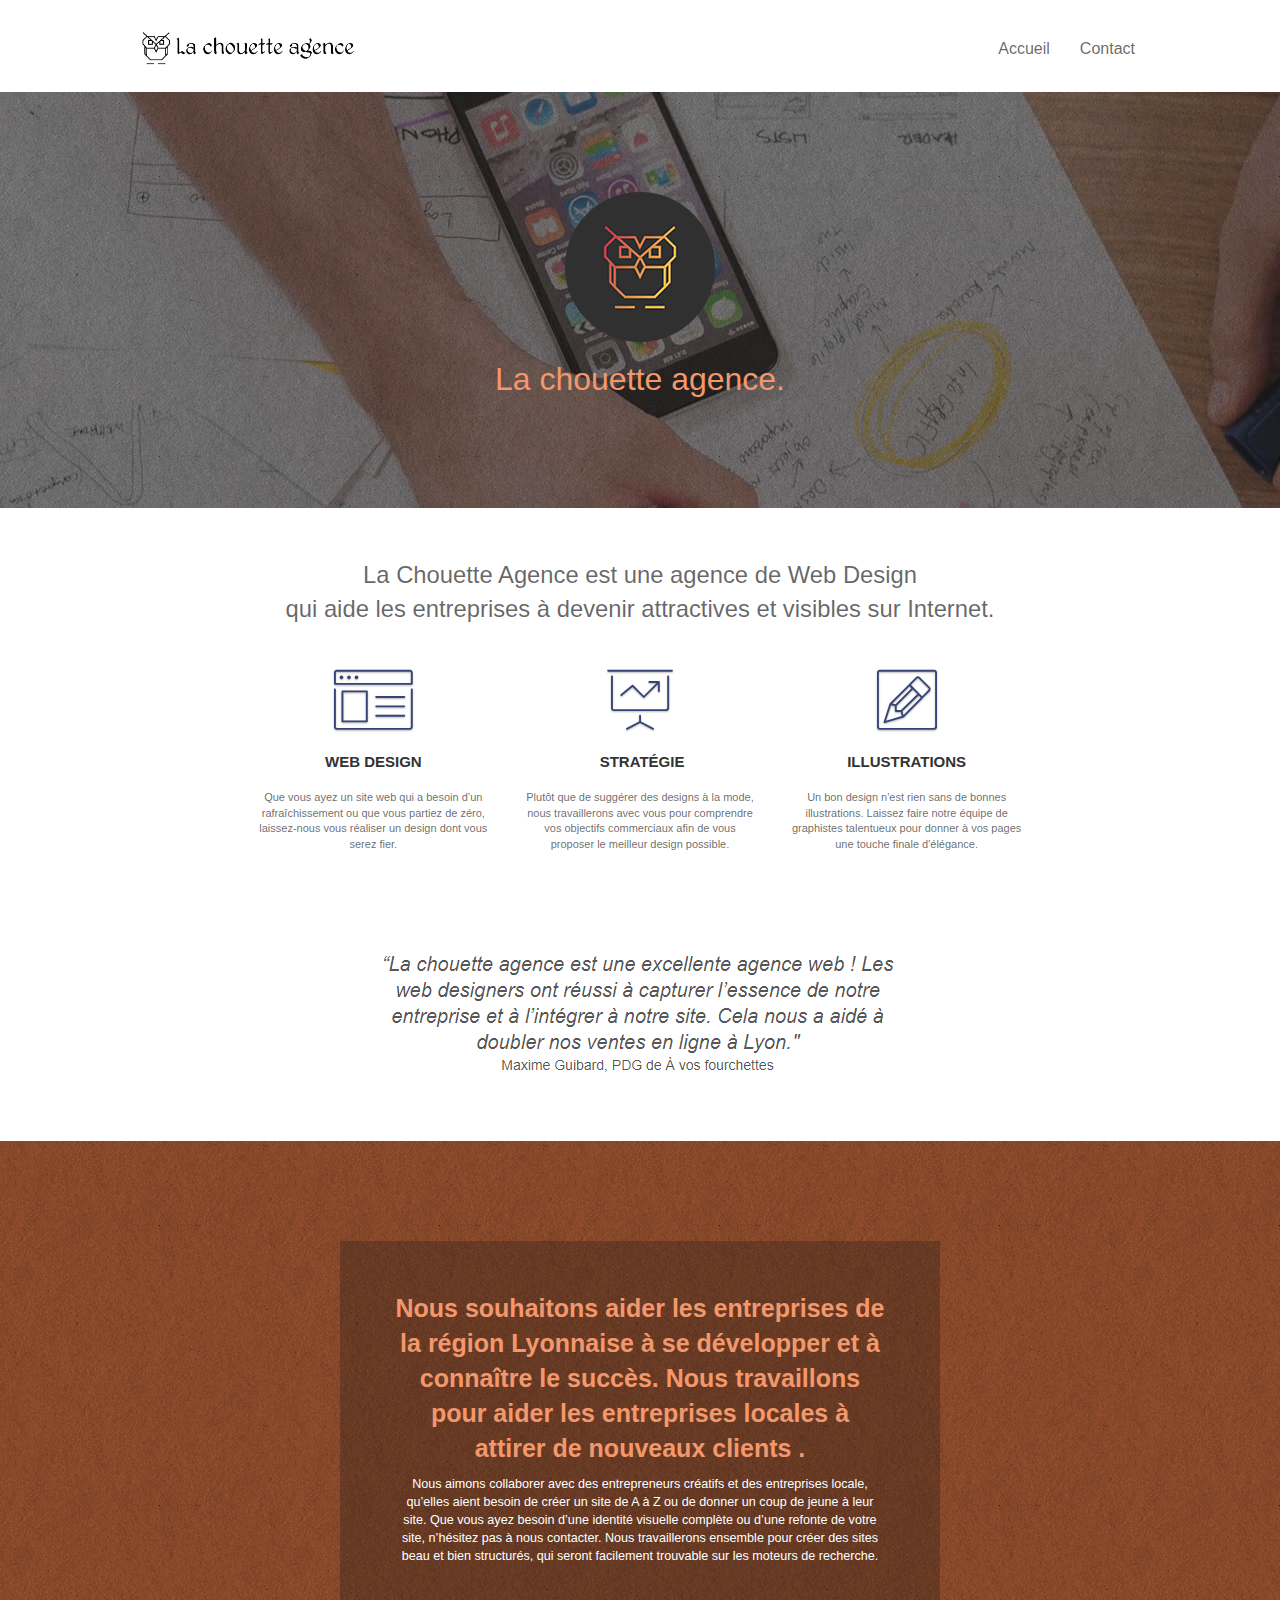
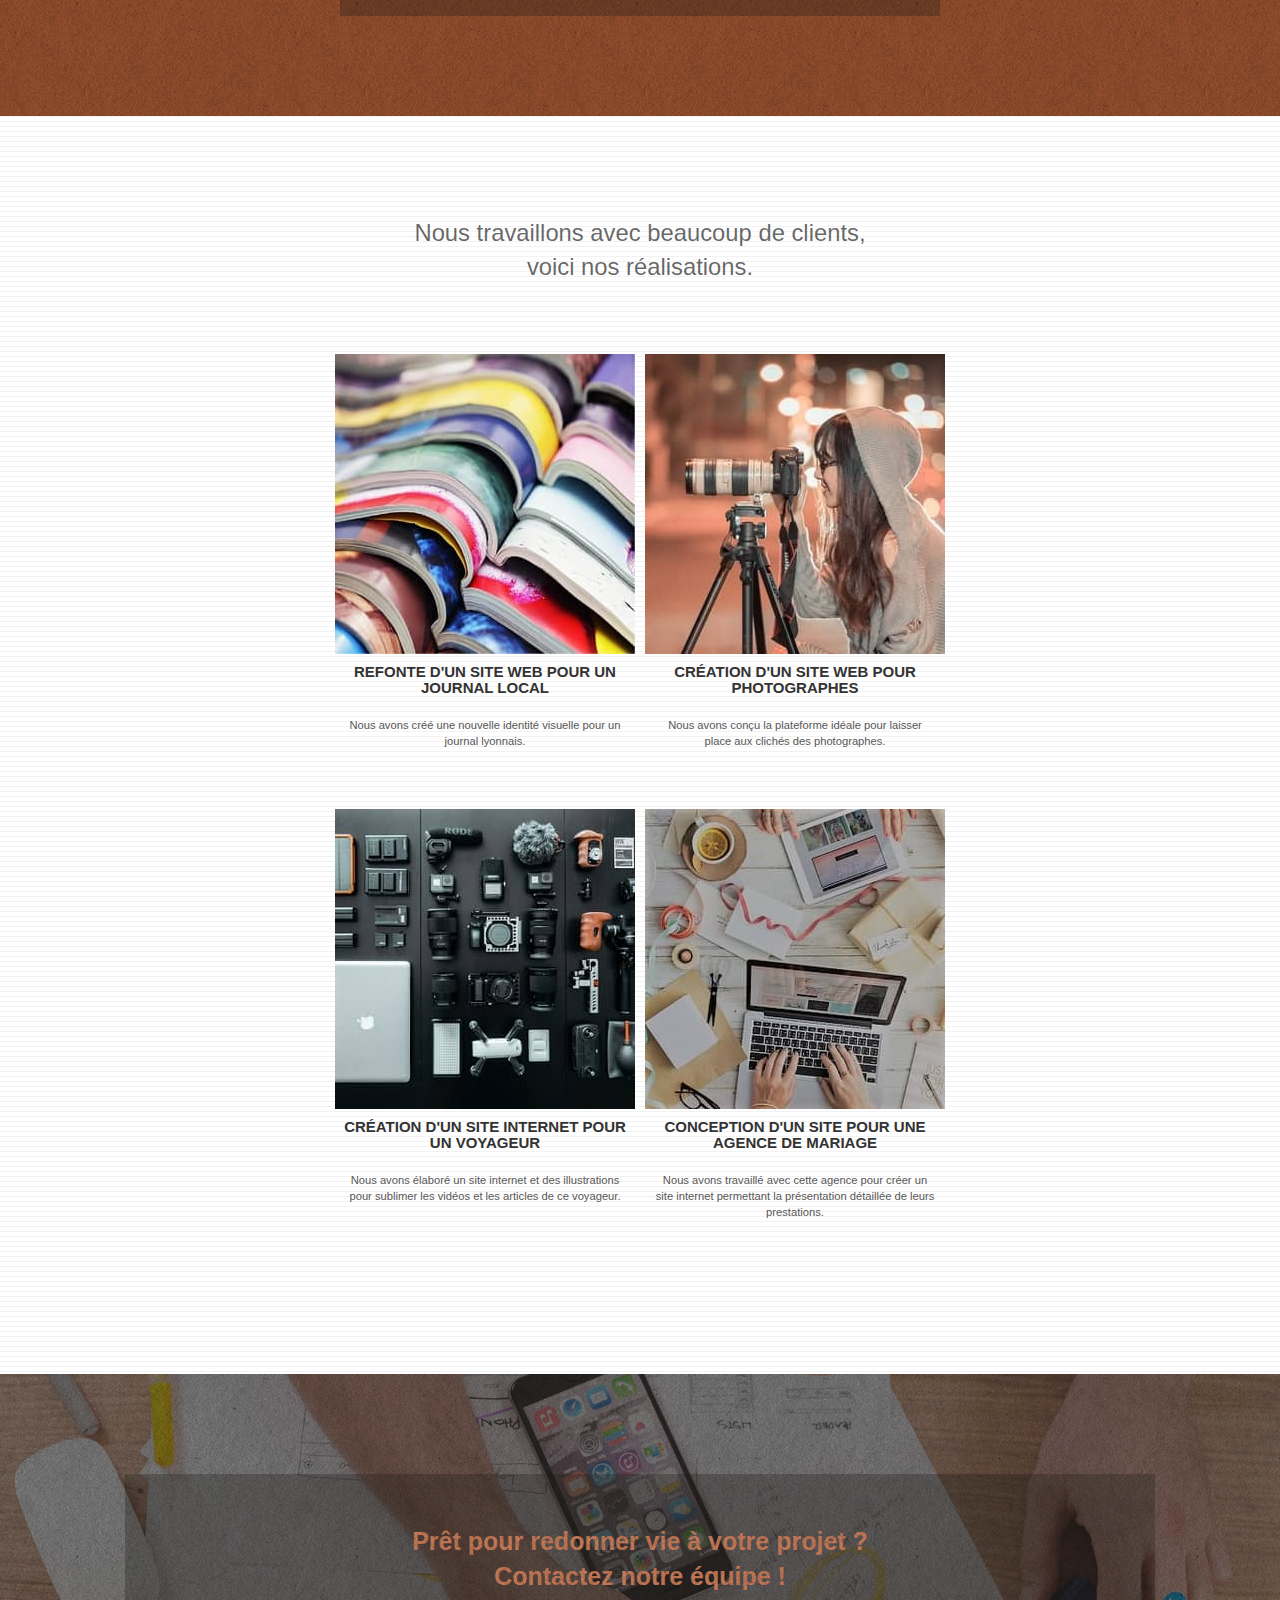
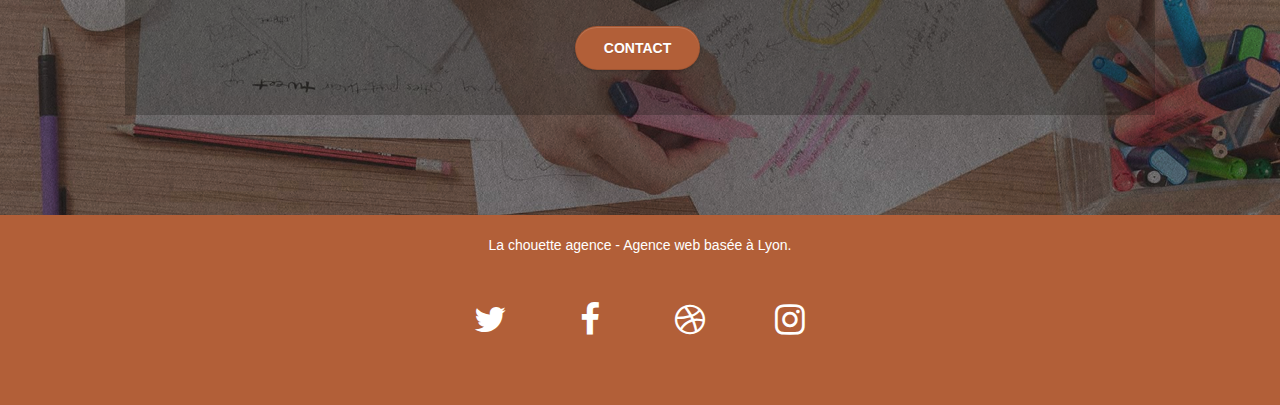
<file: index.html>
<!doctype html>
<html lang="fr">

<head>
	<meta charset="utf-8">
	<meta name="keywords"
		content="seo, google, site web, site internet, agence design paris, agence design, agence design,agence design,agence design,agence design,agence design,agence design,agence design,agence design">
	<meta name="description"
		content="La Chouette agence est une agence de Web design qui aide les entreprises à devenir attractives et visibles sur Internet.">
	<meta name="viewport" content="width=device-width, initial-scale=1.0, viewport-fit=cover">
	<link rel="shortcut icon" type="image/png" href="favicon.jpg">

	<link rel="stylesheet" type="text/css" href="./css/bootstrap.css">
	<link rel="stylesheet" type="text/css" href="style.css">
	<link rel="stylesheet" type="text/css" href="./css/font-awesome.css">
	<link rel="stylesheet" type="text/css" href="./css/et-line.css">


	<script src="./js/jquery-2.1.0.min.js"></script>
	<script src="./js/bootstrap.min.js"></script>
	<script src="./js/blocs.min.js"></script>
	<script src="./js/jquery.touchSwipe.min.js" defer></script>
	<script src="./js/gmaps.min.js"></script>

	<title>Agence Web Design Lyon</title>


	<!-- Analytics -->

	<!-- Analytics END -->


</head>

<body>
	<!-- bloc-0 -->
	<div class="bloc bgc-white l-bloc " id="bloc-0">
		<div class="container bloc-sm">
			<nav class="navbar row">
				<div class="navbar-header">
					<a class="navbar-brand" href="index.html"><img src="img/chouette-agence-web-lyon.png"
							alt="paris web design logo agence web meilleure agence" height="40" /></a>
					<button type="button" class="navbar-toggle collapsed" data-toggle="collapse"
						data-target="#bs-example-navbar-collapse-1" aria-expanded="false">
						<span class="sr-only">Toggle navigation</span>
						<span class="icon-bar"></span>
						<span class="icon-bar"></span>
						<span class="icon-bar"></span>
					</button>
				</div>
				<div class="collapse navbar-collapse" id="bs-example-navbar-collapse-1" aria-expanded="true">
					<ul class="site-navigation nav navbar-nav">
						<li><a href="index.html">Accueil</a></li>
						<li><a href="contactez-nous.html">Contact</a></li>
					</ul>
				</div>
			</nav>
		</div>
	</div>
	<!-- bloc-0 END -->

	<!-- bloc-1-presentation -->
	<section id="top-section">
		<div class="bloc bgc-dark-slate-blue bg-banniere d-bloc bg-t-edge bloc-bg-texture texture-paper b-parallax"
			id="bloc-1-hero">
			<div class="container bloc-lg">
				<div class="row tight-width-whitespace">
					<div class="col-sm-12">
						<img src="img/agence-web-design-lyon.png" class="center-block image-resize-mode" width="150" height="150"
							alt="logo de La chouette agence">
						<h1>La chouette agence.</h1>

					</div>
				</div>
			</div>
		</div>
		<!-- bloc-1-presentation END -->

		<!-- bloc-2-services -->
		<div class="bloc bgc-white l-bloc" id="bloc-2-services">
			<div class="container bloc-md">
				<div class="row">
					<div class="text1">
						<p> La Chouette Agence est une agence de Web Design <br>qui aide les entreprises à devenir attractives et visibles sur Internet.</p>
					</div>
				</div>
				<div class="row voffset-lg med-width-whitespace">
					<div class="col-sm-4">
						<div class="text-center">
							<span class="et-icon-browser sm-shadow icon-dark-slate-blue icons icon-lg"></span>
						</div>
						<h2 class="mg-md text-center">
							Web design
						</h2>
						<p class="text-center">
							Que vous ayez un site web qui a besoin d&rsquo;un rafraîchissement ou que vous partiez de
							zéro, laissez-nous vous réaliser un design dont vous serez fier.
						</p>
					</div>
					<div class="col-sm-4">
						<div class="text-center">
							<span class="et-icon-presentation sm-shadow icon-dark-slate-blue icons icon-lg"></span>
						</div>
						<h2 class="mg-md text-center">
							&nbsp;Stratégie
						</h2>
						<p class="text-center">
							Plutôt que de suggérer des designs à la mode, nous travaillerons avec vous pour comprendre
							vos objectifs commerciaux afin de vous proposer le meilleur design possible.<br>
						</p>
					</div>
					<div class="col-sm-4">
						<div class="text-center">
							<span class="et-icon-edit sm-shadow icon-dark-slate-blue icons icon-lg"></span>
						</div>
						<h2 class="mg-md text-center">
							Illustrations
						</h2>
						<p class="text-center">
							Un bon design n'est rien sans de bonnes illustrations. Laissez faire notre équipe de
							graphistes talentueux pour donner à vos pages une touche finale d'élégance.
						</p>
					</div>
				</div>
				<div class="row voffset-lg voffset">
					<div class="col-xs-12 col-md-8 col-md-offset-2 text-center">
						<img alt="agence-web-internet-lyon" src="img/excellente-agence-web-lyon.png" />

					</div>
				</div>
			</div>
		</div>
		<!-- bloc-2-services END -->
	</section>
	<section id="bottom-section">
		<!-- bloc-3-what-i-do -->
		<div class="bloc tc-white bgc-atomic-tangerine bg-presentation d-bloc bloc-bg-texture texture-paper b-parallax"
			id="bloc-3-what-i-do">
			<div class="container bloc-lg">
				<div class="row tight-width-whitespace black-background">
					<div class="col-sm-12">
						<p class="premier">
							Nous souhaitons aider les entreprises de la région Lyonnaise à se développer et à connaître
							le succès. Nous travaillons pour aider les entreprises locales à attirer de nouveaux clients
							.<br>
						</p>
						<p class="text-center white">
							Nous aimons collaborer avec des entrepreneurs créatifs et des entreprises locale, qu’elles
							aient besoin de créer un site de A à Z ou de donner un coup de jeune à leur site. Que vous
							ayez besoin d’une identité visuelle complète ou d’une refonte de votre site, n’hésitez pas à
							nous contacter. Nous travaillerons ensemble pour créer des sites beau et bien structurés,
							qui seront facilement trouvable sur les moteurs de recherche.
						</p>
					</div>
				</div>
			</div>
		</div>
		<!-- bloc-3-what-i-do END -->

		<!-- bloc-4-portfolio -->
		<div class="bloc bgc-white bg-lines-h2-bg bg-repeat l-bloc" id="bloc-4-portfolio">
			<div class="container bloc-lg">
				<div class="row">
					<div class="text1">
						<p>Nous travaillons avec beaucoup de clients,<br> voici nos réalisations.</p>
					</div>
				</div>
				<div class="row portfolio-row">
					<div class="col-sm-6">
						<a href="#" data-lightbox="img/refonte-site-web-journal-lyon.jpg" data-gallery-id="gallery-1"
							data-caption="Refonte d'un site web pour un journal local" data-frame="snapshot-lb"><img
								src="img/refonte-site-web-journal-lyon.jpg"
								alt="plusieurs magasines ouverts représente la nouvelle identité visuelle pour un journal à Lyon"
								class="img-responsive portfolio-thumb" /></a>
						<h3 class="mg-md text-center">
							Refonte d'un site web pour un journal local
						</h3>
						<p class="text-center deuxieme">
							Nous avons créé une nouvelle identité visuelle pour un journal lyonnais.
						</p>
					</div>
					<div class="col-sm-6">
						<a href="#" data-lightbox="img/création-site-web-photographe.jpg" data-gallery-id="gallery-1"
							data-caption="Création d'un site web pour photographes" data-frame="snapshot-lb"><img
								src="img/création-site-web-photographe.jpg" class="img-responsive portfolio-thumb"
								alt="jeune fille regarde dans le viseur de son apprareil photo pour la refonte d'un site web" /></a>
						<h3 class="mg-md text-center">
							Création d'un site web pour photographes
						</h3>
						<p class="text-center deuxieme">
							Nous avons conçu la plateforme idéale pour laisser place aux clichés des photographes.
						</p>
					</div>
				</div>
				<div class="row portfolio-row">
					<div class="col-sm-6">
						<a href="#" data-lightbox="img/création-site-internet-voyageur.jpg" data-gallery-id="gallery-1"
							data-caption="Création d'un site internet pour un voyageur" data-frame="snapshot-lb"><img
								src="img/création-site-internet-voyageur.jpg" class="img-responsive portfolio-thumb"
								alt="divers accessoires de photographie professionnelle pour l'illustration d'un blog de voyageur" /></a>
						<h3 class="mg-md text-center">
							Création d'un site internet pour un voyageur
						</h3>
						<p class="text-center deuxieme">
							Nous avons élaboré un site internet et des illustrations pour sublimer les vidéos et les
							articles de ce voyageur.
						</p>
					</div>
					<div class="col-sm-6">
						<a href="#" data-lightbox="img/conception-site-web-mariage.jpg" data-gallery-id="gallery-1"
							data-caption="Conception d'un site pour une agence de mariage" data-frame="snapshot-lb"><img
								src="img/conception-site-web-mariage.jpg" class="img-responsive portfolio-thumb"
								alt="bureau avec divers écrans et papeterie festive pour la création d'un site web de mariage" /></a>
						<h3 class="mg-md text-center">
							Conception d'un site pour une agence de mariage
						</h3>
						<p class="text-center deuxieme">
							Nous avons travaillé avec cette agence pour créer un site internet permettant la
							présentation détaillée de leurs prestations.
						</p>
					</div>
				</div>
			</div>
		</div>
		<!-- bloc-4-portfolio END -->

		<!-- bloc-5-cta -->
		<div class="bloc bgc-dark-slate-blue bg-banniere d-bloc bloc-bg-texture texture-paper" id="bloc-5-cta">
			<div class="container bloc-lg">
				<div class="row black-background">
					<p class="premier">Prêt pour redonner vie à votre projet ?<br>Contactez notre équipe !</p>
					<div class="col-sm-12 text-center">
						<a href="contactez-nous.html" class="btn btn-clean btn-rd btn-lg cta-hero">Contact</a>
					</div>
				</div>
			</div>
		</div>
		<!-- bloc-5-cta END -->
	</section>

	<!-- Footer - bloc-8 -->
	<footer class="bloc bgc-atomic-tangerine" id="bloc-8">
		<div class="container bloc-sm">
			<div class="row">
				<div class="col-sm-12">
					<p class="text-center white2">
						La chouette agence - Agence web basée à Lyon.<br>
					</p>
					<div class="row row-no-gutters social">
						<div class="col-sm-3">
							<div class="text-center">
								<a href="https://twitter.com/?lang=fr" title="Twitter"
									class="fa fa-twitter icon-md"></a>
							</div>
						</div>
						<div class="col-sm-3">
							<div class="text-center">
								<a href="https://fr-fr.facebook.com/" title="Facebook"
									class="fa fa-facebook icon-md"></a>
							</div>
						</div>
						<div class="col-sm-3">
							<div class="text-center">
								<a href="https://dribbble.com/" title="Dribbble" class="fa fa-dribbble icon-md"></a>
							</div>
						</div>
						<div class="col-sm-3">
							<div class="text-center">
								<a href="https://www.instagram.com/?hl=fr" title="Instagram"
									class="fa fa-instagram icon-md"></a>
							</div>
						</div>
					</div>
				</div>
			</div>
		</div>
	</footer>
	<!-- Footer - bloc-8 END -->
</body>

</html>
</file>
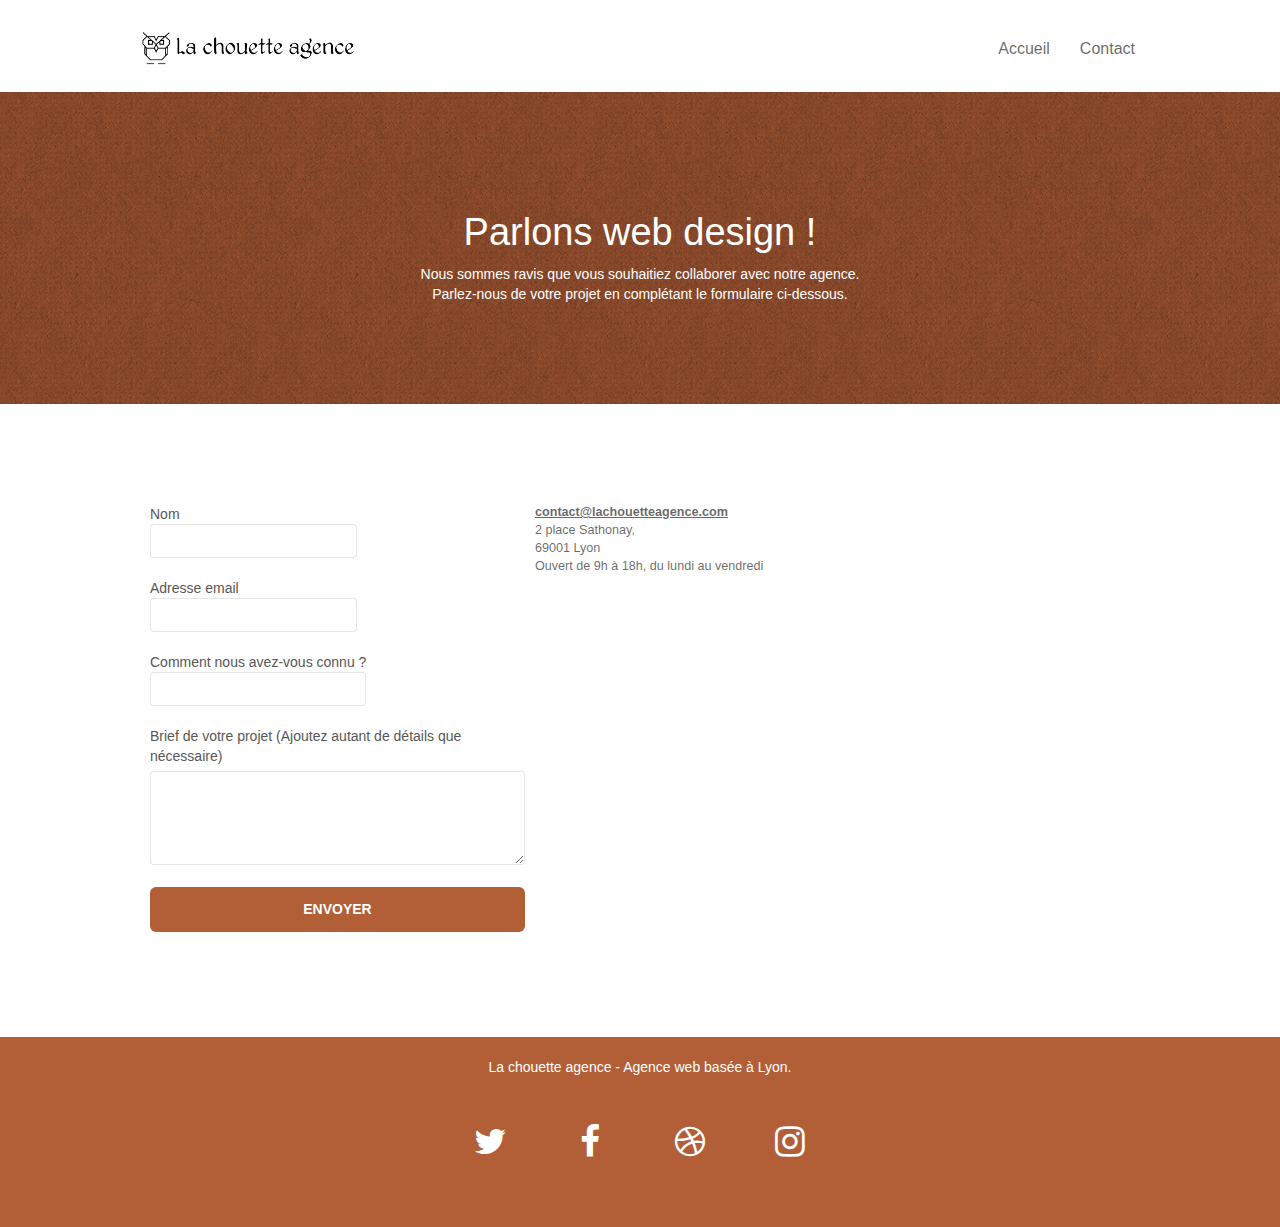
<file: Contact.html>
<!doctype html>
<html lang="fr">

<head>
	<meta charset="utf-8">
	<meta name="keywords"
		content="seo, google, site web, site internet, agence design paris, agence design, agence design,agence design,agence design,agence design,agence design,agence design,agence design,agence design">
	<meta name="description"
		content="La Chouette agence est une agence de Web design qui aide les entreprises à devenir attractives et visibles sur Internet.">
	<meta name="viewport" content="width=device-width, initial-scale=1.0, viewport-fit=cover">
	<link rel="shortcut icon" type="image/png" href="favicon.jpg">

	<link rel="stylesheet" type="text/css" href="./css/bootstrap.css">
	<link rel="stylesheet" type="text/css" href="style.css">
	<link rel="stylesheet" type="text/css" href="./css/font-awesome.css">
	<link rel="stylesheet" type="text/css" href="./css/et-line.css">


	<script src="./js/jquery-2.1.0.min.js"></script>
	<script src="./js/bootstrap.min.js"></script>
	<script src="./js/blocs.min.js"></script>
	<script src="./js/jqBootstrapValidation.min.js"></script>
	<script src="./js/formHandler.min.js"></script>


	<title>Contact</title>


	<!-- Analytics -->

	<!-- Analytics END -->

</head>

<body>

	<!-- bloc-0 -->
	<div class="bloc bgc-white l-bloc " id="bloc-0">
		<div class="container bloc-sm">
			<nav class="navbar row">
				<div class="navbar-header">
					<a class="navbar-brand" href="index.html"><img src="img/chouette-agence-web-lyon.png"
							alt="paris web design logo agence web meilleure agence" height="40" /></a>
					<button type="button" class="navbar-toggle collapsed" data-toggle="collapse"
						data-target="#bs-example-navbar-collapse-1" aria-expanded="false">
						<span class="sr-only">Toggle navigation</span>
						<span class="icon-bar"></span>
						<span class="icon-bar"></span>
						<span class="icon-bar"></span>
					</button>
				</div>
				<div class="collapse navbar-collapse" id="bs-example-navbar-collapse-1" aria-expanded="true">
					<ul class="site-navigation nav navbar-nav">
						<li><a href="index.html">Accueil</a></li>
						<li><a href="contact.html">Contact</a></li>
					</ul>
				</div>
			</nav>
		</div>
	</div>
	<!-- bloc-0 END -->

	<!-- bloc-6 -->
	<div class="bloc bg-dots-bg bg-repeat bgc-atomic-tangerine d-bloc bloc-bg-texture texture-paper" id="bloc-6">
		<div class="container bloc-lg">
			<div class="row">
				<div class="col-sm-12">
					<h1 class="text-center hero-bloc-text tc-white">
						Parlons web design !
					</h1>
					<p class="text-center mg-lg tc-white tight-width-whitespace">
						Nous sommes ravis que vous souhaitiez collaborer avec notre agence.<br>
						Parlez-nous de votre projet en complétant le formulaire ci-dessous.
					</p>
				</div>
			</div>
		</div>
	</div>
	<!-- bloc-6 END -->

	<!-- bloc-7 -->
	<div class="bloc bgc-white l-bloc" id="bloc-7">
		<div class="container bloc-lg">
			<div class="row">
				<div class="form_0 col-sm-6">
					<form id="form_1" novalidate success-msg="Your message has been sent."
						fail-msg="Oops notre serveur ne semble pas répondre. Vraiment désolé pour l'inconvénient causé!">
						<div class="form-group">
							<label>Nom<input type="text" id="name" class="form-control" required /></label>
						</div>
						<div class="form-group">
							<label>Adresse email<input id="email" class="form-control" type="email" required /></label>
						</div>
						<div class="form-group">
							<label>Comment nous avez-vous connu ?<input class="form-control" type="text" required
									id="input_504" /></label>
						</div>
						<div class="form-group">
							<label for="message">Brief de votre projet (Ajoutez autant de détails que
								nécessaire)</label><textarea id="message" class="form-control" rows="4" cols="50"
								required></textarea>
						</div>
						<button class="bloc-button btn btn-lg btn-block cta-hero btn-atomic-tangerine"
							type="submit">Envoyer</button>
					</form>
				</div>
				<div class="col-sm-6">
					<p id="address">
						<a href="mailto:contact@lachouetteagence.com">contact@lachouetteagence.com</a><br>2 place
						Sathonay,<br> 69001 Lyon<br>Ouvert de 9h à 18h, du lundi
						au vendredi<br>
					</p>
				</div>
			</div>
		</div>
	</div>
	<!-- bloc-7 END -->

	<!-- ScrollToTop Button -->
	<a class="bloc-button btn btn-d scrollToTop" onclick="scrollToTarget('1')"><span
			class="fa fa-chevron-up"></span></a>
	<!-- ScrollToTop Button END-->


	<!-- Footer - bloc-8 -->
	<footer class="bloc bgc-atomic-tangerine" id="bloc-8">
		<div class="container bloc-sm">
			<div class="row">
				<div class="col-sm-12">
					<p class="text-center white2">
						La chouette agence - Agence web basée à Lyon.<br>
					</p>
					<div class="row row-no-gutters social">
						<div class="col-sm-3">
							<div class="text-center">
								<a href="https://twitter.com/?lang=fr" title="Twitter"
									class="fa fa-twitter icon-md"></a>
							</div>
						</div>
						<div class="col-sm-3">
							<div class="text-center">
								<a href="https://fr-fr.facebook.com/" title="Facebook"
									class="fa fa-facebook icon-md"></a>
							</div>
						</div>
						<div class="col-sm-3">
							<div class="text-center">
								<a href="https://dribbble.com/" title="Dribbble" class="fa fa-dribbble icon-md"></a>
							</div>
						</div>
						<div class="col-sm-3">
							<div class="text-center">
								<a href="https://www.instagram.com/?hl=fr" title="Instagram"
									class="fa fa-instagram icon-md"></a>
							</div>
						</div>
					</div>
				</div>
			</div>
		</div>
	</footer>
	<!-- Footer - bloc-8 END -->


</body>

</html>
</file>
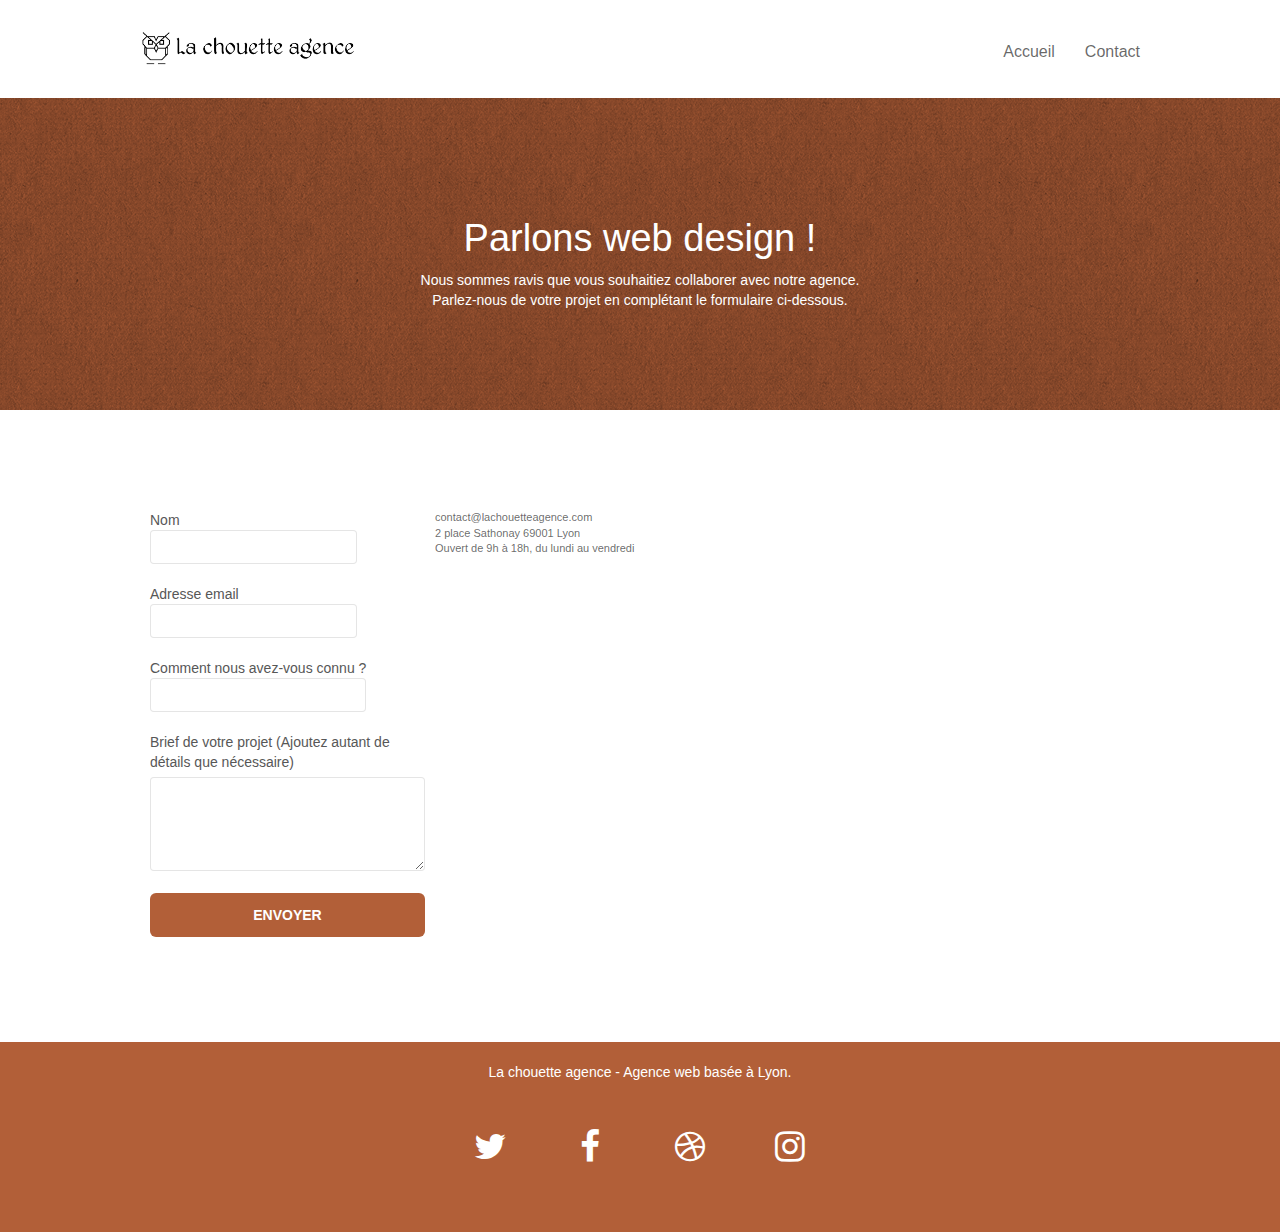
<file: page2.html>
<!doctype html>
<html lang="fr">

<head>
	<meta charset="utf-8">
	<meta name="keywords" content="">
	<meta name="description" content="">
	<meta name="viewport" content="width=device-width, initial-scale=1.0, viewport-fit=cover">
	<link rel="shortcut icon" type="image/png" href="favicon.jpg">

	<link rel="stylesheet" type="text/css" href="./css/bootstrap.css">
	<link rel="stylesheet" type="text/css" href="style.css">
	<link rel="stylesheet" type="text/css" href="./css/font-awesome.css">
	<link rel="stylesheet" type="text/css" href="./css/et-line.css">


	<script src="./js/jquery-2.1.0.js"></script>
	<script src="./js/bootstrap.js"></script>
	<script src="./js/blocs.js"></script>
	<script src="./js/jqBootstrapValidation.js"></script>
	<script src="./js/formHandler.js"></script>


	<title>Contact</title>


	<!-- Analytics -->

	<!-- Analytics END -->

</head>

<body>

	<!-- bloc-0 -->
	<div class="bloc bgc-white l-bloc " id="bloc-0">
		<div class="container bloc-sm">
			<nav class="navbar row">
				<div class="navbar-header">
					<a class="navbar-brand" href="index.html"><img src="img/chouette-agence-web-lyon.png"
							alt="paris web design logo agence web meilleure agence" height="40" /></a>
					<button type="button" class="navbar-toggle collapsed" data-toggle="collapse"
						data-target="#bs-example-navbar-collapse-1" aria-expanded="false">
						<span class="sr-only">Toggle navigation</span>
						<span class="icon-bar"></span>
						<span class="icon-bar"></span>
						<span class="icon-bar"></span>
					</button>
				</div>
				<div class="collapse navbar-collapse" id="bs-example-navbar-collapse-1">
					<ul class="nav navbar-nav">
						<li><a href="index.html">Accueil</a></li>
						<li><a href="page2.html">Contact</a></li>
					</ul>
				</div>
			</nav>
		</div>
	</div>
	<!-- bloc-0 END -->

	<!-- bloc-6 -->
	<div class="bloc bg-dots-bg bg-repeat bgc-atomic-tangerine d-bloc bloc-bg-texture texture-paper" id="bloc-6">
		<div class="container bloc-lg">
			<div class="row">
				<div class="col-sm-12">
					<h1 class="text-center hero-bloc-text tc-white">
						Parlons web design !
					</h1>
					<p class="text-center mg-lg tc-white tight-width-whitespace">
						Nous sommes ravis que vous souhaitiez collaborer avec notre agence.<br>
						Parlez-nous de votre projet en complétant le formulaire ci-dessous.
					</p>
				</div>
			</div>
		</div>
	</div>
	<!-- bloc-6 END -->

	<!-- bloc-7 -->
	<div class="bloc bgc-white l-bloc" id="bloc-7">
		<div class="container bloc-lg">
			<div class="row">
				<div class="col-sm-6">
					<form id="form_1" novalidate success-msg="Your message has been sent."
						fail-msg="Oops notre serveur ne semble pas répondre. Vraiment désolé pour l'inconvénient que cela vous cause!">
						<div class="form-group">
							<label>Nom<input type="text" id="name" class="form-control" required /></label>
						</div>
						<div class="form-group">
							<label>Adresse email<input id="email" class="form-control" type="email" required /></label>
						</div>
						<div class="form-group">
							<label>Comment nous avez-vous connu ?<input class="form-control" type="text" required
									id="input_504" /></label>
						</div>
						<div class="form-group">
							<label for="message">Brief de votre projet (Ajoutez autant de détails que
								nécessaire)</label><textarea id="message" class="form-control" rows="4" cols="50"
								required></textarea>
						</div>
						<button class="bloc-button btn btn-lg btn-block cta-hero btn-atomic-tangerine"
							type="submit">Envoyer</button>
					</form>
				</div>
				<div class="col-sm-6">
					<p>
						<a href="mailto:contact@lachouetteagence.com">contact@lachouetteagence.com</a><br>2 place
						Sathonay 69001 Lyon<br>Ouvert de 9h à 18h, du lundi
						au vendredi<br>
					</p>
				</div>
			</div>
		</div>
	</div>
	<!-- bloc-7 END -->

	<!-- ScrollToTop Button -->
	<a class="bloc-button btn btn-d scrollToTop" onclick="scrollToTarget('1')"><span
			class="fa fa-chevron-up"></span></a>
	<!-- ScrollToTop Button END-->


	<!-- Footer - bloc-8 -->
	<footer class="bloc bgc-atomic-tangerine" id="bloc-8">
		<div class="container bloc-sm">
			<div class="row">
				<div class="col-sm-12">
					<p class="text-center white2">
						La chouette agence - Agence web basée à Lyon.<br>
					</p>
					<div class="row row-no-gutters social">
						<div class="col-sm-3">
							<div class="text-center">
								<a href="https://twitter.com/?lang=fr" class="fa fa-twitter icon-md"></a>
							</div>
						</div>
						<div class="col-sm-3">
							<div class="text-center">
								<a href="https://fr-fr.facebook.com/" class="fa fa-facebook icon-md"></a>
							</div>
						</div>
						<div class="col-sm-3">
							<div class="text-center">
								<a href="https://dribbble.com/" class="fa fa-dribbble icon-md"></a>
							</div>
						</div>
						<div class="col-sm-3">
							<div class="text-center">
								<a href="https://www.instagram.com/?hl=fr" class="fa fa-instagram icon-md"></a>
							</div>
						</div>
					</div>
				</div>
			</div>
		</div>
	</footer>
	<!-- Footer - bloc-8 END -->

	
</body>

</html>
</file>
<file: style.css>
body {
    margin: 0;
    padding: 0;
    background: #FFF;
    overflow-x: hidden;
    -webkit-font-smoothing: antialiased;
    -moz-osx-font-smoothing: grayscale;
}

a, button {
    transition: all .3s ease-in-out;
    outline: none!important;
}

a:hover {
    text-decoration: none;
    cursor: pointer;
}
#page-loading-blocs-notifaction {
    position: fixed;
    top: 0;
    bottom: 0;
    width: 100%;
    z-index: 100000;
    background: #FFFFFF url("img/pageload-spinner.gif") no-repeat center center;
}
.bloc {
    width: 100%;
    clear: both;
    background: 50% 50% no-repeat;
    padding: 0 50px;
    -webkit-background-size: cover;
    -moz-background-size: cover;
    -o-background-size: cover;
    background-size: cover;
    position: relative;
}

.bloc .container {
    padding-left: 0;
    padding-right: 0;
}

.bloc-lg {
    padding: 100px 50px;
}

.bloc-md {
    padding: 50px;
}

.bloc-sm {
    padding: 20px 50px;
}

.bg-center, .bg-l-edge, .bg-r-edge, .bg-t-edge, .bg-b-edge, .bg-tl-edge, .bg-bl-edge, .bg-tr-edge, .bg-br-edge, .bg-repeat {
    -webkit-background-size: auto!important;
    -moz-background-size: auto!important;
    -o-background-size: auto!important;
    background-size: auto!important;
}

.bg-repeat {
    background: repeat;
}

.bg-t-edge {
    background: top no-repeat;
}

.bloc-bg-texture::before {
    content: "";
    background-size: 2px 2px;
    position: absolute;
    top: 0;
    bottom: 0;
    left: 0;
    right: 0;
}

.texture-paper::before {
    background: url("img/texture-paper.png");
    background-size: 280px 280px;
}

.b-parallax {
    background-attachment: fixed;
}

.d-bloc {
    color: rgba(255, 255, 255, .7);
}

.d-bloc button:hover {
    color: rgba(255, 255, 255, .9);
}

.d-bloc .icon-round, .d-bloc .icon-square, .d-bloc .icon-rounded, .d-bloc .icon-semi-rounded-a, .d-bloc .icon-semi-rounded-b {
    border-color: rgba(255, 255, 255, .9);
}

.d-bloc .divider-h span {
    border-color: rgba(255, 255, 255, .2);
}

.d-bloc .a-btn, .d-bloc .navbar a, .d-bloc .navbar-brand, .d-bloc a .icon-sm, .d-bloc a .icon-lg, .d-bloc a .icon-xl, .d-bloc h1 a, .d-bloc h2 a, .d-bloc h3 a, .d-bloc h4 a, .d-bloc h5 a, .d-bloc h6 a, .d-bloc p a {
    color: rgba(255, 255, 255, .6);
}

.d-bloc .a-btn:hover, .d-bloc .navbar a:hover, .d-bloc .navbar-brand:hover, .d-bloc a:hover .icon-sm, .d-bloc a:hover .icon-md, .d-bloc a:hover .icon-lg, .d-bloc a:hover .icon-xl, .d-bloc h1 a:hover, .d-bloc h2 a:hover, .d-bloc h3 a:hover, .d-bloc h4 a:hover, .d-bloc h5 a:hover, .d-bloc h6 a:hover, .d-bloc p a:hover {
    color: rgba(255, 255, 255, 1);
}

.d-bloc .navbar-toggle .icon-bar {
    background: rgba(255, 255, 255, 1);
}

.d-bloc .btn-wire, .d-bloc .btn-wire:hover {
    color: rgba(255, 255, 255, 1);
    border-color: rgba(255, 255, 255, 1);
}

.d-bloc .panel {
    color: rgba(0, 0, 0, .6);
}

.d-bloc .panel button:hover {
    color: rgba(0, 0, 0, .7);
}

.d-bloc .panel icon {
    border-color: rgba(0, 0, 0, .7);
}

.d-bloc .panel .divider-h span {
    border-color: rgba(0, 0, 0, .1);
}

.d-bloc .panel .a-btn {
    color: rgba(0, 0, 0, .6);
}

.d-bloc .panel .a-btn:hover {
    color: rgba(0, 0, 0, 1);
}

.d-bloc .panel .btn-wire, .d-bloc .panel .btn-wire:hover {
    color: rgba(0, 0, 0, .7);
    border-color: rgba(0, 0, 0, .3);
}
.col-sm-6 {
    width: 300px;
    padding: 0;
}
.col-sm-6 img {
    width: 300px;
    height: 300px;
}
.col-sm-6 p {
    padding-left: 10px;
    padding-right: 10px;
}
.form_0 {
    width: 400px;
}
#form_1 {
    padding-left: 25px;
}
#address {
    font-size: 0.9em;
}
#address a {
    font-weight: bold;
    text-decoration: underline;
}
#address a:hover {
    color: blue;
}
.col-xs-12 img {
    max-width: 100%;
}
.d-bloc .panel, .l-bloc {
    color: rgba(0, 0, 0, .6);
}

.d-bloc .panel button:hover, .l-bloc button:hover {
    color: rgba(0, 0, 0, .7);
}

.l-bloc .icon-round, .l-bloc .icon-square, .l-bloc .icon-rounded, .l-bloc .icon-semi-rounded-a, .l-bloc .icon-semi-rounded-b {
    border-color: rgba(0, 0, 0, .7);
}

.d-bloc .panel .divider-h span, .l-bloc .divider-h span {
    border-color: rgba(0, 0, 0, .1);
}

.d-bloc .panel .a-btn, .l-bloc .a-btn, .l-bloc .navbar a, .l-bloc .navbar-brand, .l-bloc a .icon-sm, .l-bloc a .icon-md, .l-bloc a .icon-lg, .l-bloc a .icon-xl, .l-bloc h1 a, .l-bloc h2 a, .l-bloc h3 a, .l-bloc h4 a, .l-bloc h5 a, .l-bloc h6 a, .l-bloc p a {
    color: rgba(0, 0, 0, .6);
}

.d-bloc .panel .a-btn:hover, .l-bloc .a-btn:hover, .l-bloc .navbar a:hover, .l-bloc .navbar-brand:hover, .l-bloc a:hover .icon-sm, .l-bloc a:hover, .l-bloc a:hover .icon-lg, .l-bloc a:hover .icon-xl, .l-bloc h1 a:hover, .l-bloc h2 a:hover, .l-bloc h3 a:hover, .l-bloc h4 a:hover, .l-bloc h5 a:hover, .l-bloc h6 a:hover, .l-bloc p a:hover {
    color: rgba(0, 0, 0, 1);
}

.l-bloc .navbar-toggle .icon-bar {
    color: rgba(0, 0, 0, .6);
}

.d-bloc .panel .btn-wire, .d-bloc .panel .btn-wire:hover, .l-bloc .btn-wire, .l-bloc .btn-wire:hover {
    color: rgba(0, 0, 0, .7);
    border-color: rgba(0, 0, 0, .3);
}

.voffset {
    margin-top: 30px;
}

.voffset-lg {
    margin-top: 80px;
}

.row-no-gutters {
    margin-right: 0;
    margin-left: 0;
}

.row.row-no-gutters>[class^="col-"], .row.row-no-gutters>[class*=" col-"] {
    padding-right: 0;
    padding-left: 0;
}

#bloc-1-hero h1 {
    font-size: 32px;
    text-align: center;
    color: #F3976C;
}

.navbar {
    margin-bottom: 0;
    z-index: 1;
}

.navbar-brand {
    height: auto;
    padding: 3px 15px;
    font-size: 25px;
    font-weight: normal;
    font-weight: 600;
    line-height: 44px;
}

.navbar-brand img {
    max-height: 200px;
    margin: 0 5px 0 0;
    display: inline;
}

.navbar-brand img[src$=svg] {
    min-width: 100px;
}

.nav-center .navbar-brand img {
    margin: 0;
}

.navbar .nav {
    padding-top: 2px;
    margin-right: -16px;
    float: right;
    z-index: 1;
}

.nav>li {
    float: left;
    margin-top: 4px;
    font-size: 16px;
}

.navbar-nav .open .dropdown-menu>li>a {
    text-align: inherit;
}

.nav>li a:hover, .nav>li a:focus {
    background: transparent;
}

.navbar-toggle {
    margin: 10px 10px 0 0;
    border: 0px;
}

.navbar-toggle:hover {
    background: transparent!important;
}

.navbar-toggle .icon-bar {
    background-color: rgba(0, 0, 0, .6);
    width: 26px;
}

.nav-invert .navbar .nav {
    float: left;
}

.nav-invert .navbar-header, .nav-invert .navbar-brand {
    float: right;
    position: relative;
    z-index: 2;
}

@media (min-width: 768px) {
    .site-navigation {
        position: absolute;
        top: 50%;
        right: 20px;
        transform: translate(0, -50%);
        -webkit-transform: translateY(-50%);
    }
    .nav>li .dropdown-menu a, .nav>li .dropdown-menu a:hover {
        color: #ffffff;
    }
    .nav-invert .site-navigation {
        left: 0;
        right: 0;
    }
    .nav-center {
        text-align: center;
    }
    .nav-center .navbar-header {
        width: 100%;
    }
    .nav-center .navbar-header, .nav-center .navbar-brand, .nav-center .nav>li {
        float: none;
        display: inline-block;
    }
    .nav-center .site-navigation {
        position: relative;
        width: 100%;
        right: 0;
        margin-right: 0px;
        margin-top: 20px;
    }
    .nav-center.mini-nav .navbar-toggle {
        float: none;
        margin: 10px auto 0;
    }
}

.nav>li>.dropdown a {
    background: none!important;
    display: block;
    padding: 14px 15px;
}

.dropdown-menu .dropdown-menu {
    top: -8px;
    left: 100%;
}

.dropdown-menu .dropmenu-flow-right {
    top: 100%;
    left: 0;
    margin-left: -1px;
    border-top-left-radius: 0;
    border-top-right-radius: 0;
}

.dropdown-menu .dropdown span {
    border: 4px solid black;
    border-top-color: transparent;
    border-right-color: transparent;
    border-bottom-color: transparent;
    margin: 6px -5px 0 0!important;
    float: right;
}

.mg-md {
    margin-top: 10px;
    margin-bottom: 20px;
}

.mg-lg {
    margin-top: 10px;
    margin-bottom: 40px;
}

.btn {
    margin: 0 5px 5px 0;
}

.btn.pull-right {
    margin: 0 0 5px 5px;
}

.btn-d, .btn-d:hover, .btn-d:focus {
    color: #FFF;
    background: rgba(0, 0, 0, .3);
}

button {
    outline: none!important;
}

.btn-rd {
    border-radius: 40px;
}

.btn-clean {
    border: 1px solid rgba(0, 0, 0, .08);
    border-bottom-color: rgba(0, 0, 0, .1);
    text-shadow: 0 1px 0 rgba(0, 0, 1, .1);
    box-shadow: 0 1px 3px rgba(0, 0, 1, .25), inset 0 1px 0 0 rgba(255, 255, 255, .15);
}
#bloc-8 {
    font-size: 2.5em;
}
.fa-twitter, .fa-facebook, .fa-dribbble, .fa-instagram {
    color: #ffffff;
}
.icon-md:hover {
    color: #1877F2;
}

.icon-lg {
    font-size: 60px!important;
}

.sm-shadow {
    text-shadow: 0 1px 2px rgba(0, 0, 0, .3);
}

.panel-sq, .panel-sq .panel-heading, .panel-sq .panel-footer {
    border-radius: 0;
}

.panel-rd {
    border-radius: 30px;
}

.panel-rd .panel-heading {
    border-radius: 29px 29px 0 0;
}

.panel-rd .panel-footer {
    border-radius: 0 0 29px 29px;
}

.form-control {
    border-color: rgba(0, 0, 0, .1);
    box-shadow: none;
}

.scrollToTop {
    width: 40px;
    height: 40px;
    position: fixed;
    bottom: 20px;
    right: 20px;
    opacity: 0;
    z-index: 500;
    transition: all .3s ease-in-out;
}

.scrollToTop span {
    margin-top: 6px;
}

.showScrollTop {
    font-size: 14px;
    opacity: 1;
}

a[data-lightbox] {
    position: relative;
    display: block;
    text-align: center;
}

a[data-lightbox]:hover::before {
    content: "+";
    font-family: "HelveticaNeue-Light", "Helvetica Neue Light", "Helvetica Neue", Helvetica, Arial;
    font-size: 32px;
    width: 50px;
    height: 50px;
    margin-left: -25px;
    border-radius: 50%;
    background: rgba(0, 0, 0, .6);
    color: #FFF;
    font-weight: 100;
    z-index: 1;
    position: absolute;
    top: 50%;
    transform: translateY(-50%);
    -webkit-transform: translateY(-50%);
}

a[data-lightbox]:hover img {
    opacity: 0.6;
    -webkit-animation-fill-mode: none;
    animation-fill-mode: none;
}

#lightbox-modal {
    display: flex;
    align-items: center;
}

#lightbox-modal .modal-dialog {
    width: 90%;
    max-width: 900px;
    margin: 0 auto 0;
}

#lightbox-modal .modal-dialog img {
    max-height: 90vh;
    margin: 0 auto;
}

.lightbox-caption {
    padding: 20px;
    color: #FFF;
    background: rgba(0, 0, 0, .6);
    position: absolute;
    left: 15px;
    right: 15px;
    bottom: 5px;
}

.close-lightbox {
    color: #FFF;
    font-size: 30px;
    position: absolute;
    top: 20px;
    right: 20px;
    z-index: 20;
    background: rgba(0, 0, 0, .6);
    border: none;
    line-height: 30px;
    padding: 0 9px 5px;
    opacity: 0.3;
}

.close-lightbox:hover, .next-lightbox:hover, .prev-lightbox:hover {
    opacity: 1.0;
    color: #FFF;
}

.next-lightbox, .prev-lightbox {
    font-size: 20px;
    color: rgba(255, 255, 255, .9);
    background: rgba(0, 0, 0, .6);
    transition: all .2s ease-in-out;
    position: absolute;
    top: 45%;
    z-index: 1;
    opacity: 0.4;
}

.next-lightbox {
    padding: 6px 8px 1px 13px;
    right: 25px;
}

.prev-lightbox {
    padding: 6px 13px 1px 10px;
    left: 25px;
}

.snapshot-lb .modal-body {
    padding-bottom: 45px;
}

.snapshot-lb .lightbox-caption {
    padding: 0;
    color: rgba(0, 0, 0, .6);
    background: none;
}

h3, h4, h5, h6, label, .btn {
    font-family: "helvetica";
    font-weight: 400;
    color: #575757!important;
}
.d-bloc a .btn {
    font-size: 1em;
}
.d-bloc a {
    color: #ffffff;
    background-color: #b25f38;
    font-size: 1em;
    font-weight: bolder;
}
.d-bloc a:hover {
    color: #03A9F4;
}
.d-bloc li a {
    font-size: 1em;
    font-weight: normal;
}
.text1 {
    text-align: center;
    margin-bottom: 20px;
}
.text1 p {
    font-size: 1.7em;
    padding-left: 10px;
    padding-right: 10px;
}
.container {
    max-width: 1000px;
}

.hero-bloc-text {
    font-size: 38px;
}

.hero-bloc-text-sub {
    font-size: 36px;
}

.statement-bloc-text {
    line-height: 26px;
    font-style: italic;
    font-size: 20px;
    text-align: center;
    font-weight: lighter;
    max-width: 520px;
    margin: auto auto auto auto;
}

p {
    font-size: 11px;
}

.tight-width-whitespace {
    max-width: 600px;
    margin: auto auto auto auto;
    color: black;
    font-size: 1em;
}

.cta-hero {
    margin-top: 22px;
    color: #FFFFFF!important;
    text-transform: uppercase;
    padding: 12px 28px 12px 28px;
    font-size: 16px;
    font-weight: 700;
}

.social {
    max-width: 400px;
    margin: auto auto auto auto;
    padding-top: 30px;
    padding-bottom: 40px;
    color: #ffffff;
}

.premier {
    font-size: 25px;
    font-weight: bold;
    line-height: 1.4em;
    margin-top: 10px;
    margin-bottom: 10px;
    text-align: center;
    color: #F3976C;
}
.deuxieme {
    color: #575757;
    font-size: 0.8em;
}
h2 {
    font-size: 15px;
    text-transform: uppercase;
    font-weight: 700;
    color: #333333!important;
}

h3 {
    font-size: 15px;
    text-transform: uppercase;
    font-weight: 700;
    color: #333333!important;
}

.med-width-whitespace {
    max-width: 800px;
    margin: auto auto auto auto;
    box-shadow: 0px 0px 0px #000000;
}

h4 {
    color: #333333!important;
}

.icons {
    margin-bottom: 14px;
    margin-top: 24px;
}

.white {
    color: #FFFFFF!important;
    font-size: 0.9em;
}
.white2 {
    color: #ffffff;
    font-size: 0.4em;
}

.portfolio-row {
    width: 630px;
    display: flex;
    justify-content: space-between;
    margin: auto auto auto auto;
    margin-bottom: 44px;
    margin-top: 50px;
}

.avatar {
    box-shadow: 0px 4px 9px rgba(0, 0, 0, 0.3);
}

.black-background {
    background-color: rgba(39, 37, 31, 0.3);
    padding: 40px 40px 40px 40px;
}

.bgc-white {
    background-color: #FFFFFF;
}

.bgc-dark-slate-blue {
    background-color: #364577;
}

.bgc-atomic-tangerine {
    background-color: #b25f38;
}

.tc-white {
    color: white;
}

.btn-atomic-tangerine {
    background: #b25f38;
    color: #FFFFFF!important;
    font-size: 1em;
}

.btn-atomic-tangerine:hover {
    background: #c27956!important;
    color: #FFFFFF!important;
}

.ltc-white {
    color: #FFFFFF!important;
    font-weight: 900;
    text-decoration: underline!important;
}

.ltc-white:hover {
    color: #cccccc!important;
}

.ltc-atomic-tangerine {
    color: #F3976C!important;
}

.ltc-atomic-tangerine:hover {
    color: #c27956!important;
}

.icon-dark-slate-blue {
    color: #364577!important;
    border-color: #364577!important;
}

.bg-dots-bg {
    background-image: url("img/dots-bg.png");
}

.bg-lines-h2-bg {
    background-image: url("img/lines-h2-bg.png");
}

.bg-banniere {
    background-image: url("img/agence-internet-lyon.jpg");
}

.bg-presentation {
    background-image: url("img/agence-web-lyon.jpg");
}

@media (max-width: 1024px) {
    .bloc {
        padding-left: 20px;
        padding-right: 20px;
    }
    .bloc.full-width-bloc, .bloc-tile-2.full-width-bloc .container, .bloc-tile-3.full-width-bloc .container, .bloc-tile-4.full-width-bloc .container {
        padding-left: 0;
        padding-right: 0;
    }
}

@media (max-width: 992px) and (min-width: 768px) {
    .navbar .nav {
        max-width: 80%
    }
    .nav-center.navbar .nav {
        max-width: 100%
    }
}

@media only screen and (min-device-width: 768px) and (max-device-width: 1024px) and (orientation: landscape) {
    .b-parallax {
        background-attachment: scroll;
    }
}

@media only screen and (min-device-width: 1024px) and (max-device-width: 1366px) and (-webkit-min-device-pixel-ratio: 1.5) {
    .b-parallax {
        background-attachment: scroll;
    }
}

@media (max-width: 991px) {
    .container {
        width: 100%;
    }
    .b-parallax {
        background-attachment: scroll;
    }
    body, #hero-bloc {
        overflow-x: hidden;
        position: relative;
    }
    .bloc {
        padding-left: constant(safe-area-inset-left);
        padding-right: constant(safe-area-inset-right);
    }
    .bloc-group, .bloc-group .bloc {
        display: block;
        width: 100%;
    }
    .bloc-fill-screen .fill-bloc-top-edge, .bloc-fill-screen .fill-bloc-bottom-edge {
        padding: 0 20px;
        padding-left: constant(safe-area-inset-left);
        padding-right: constant(safe-area-inset-right);
    }
}

@media (max-width: 767px) {
    body {
        overflow-x: hidden;
        position: relative;
    }
    h1, h2, h3, h4, h5, h6, p, #disqus_thread {
        padding-left: 10px!important;
        padding-right: 10px!important;
    }
    .b-parallax {
        background-attachment: scroll;
    }
    .navbar .nav {
        padding-top: 0;
        border-top: 1px solid rgba(0, 0, 0, .2);
        float: none!important;
    }
    .navbar.row {
        margin-left: 0;
        margin-right: 0;
    }
    .site-navigation {
        position: inherit;
        transform: none;
        -webkit-transform: none;
        -ms-transform: none;
    }
    .nav>li {
        margin-top: 0;
        border-bottom: 1px solid rgba(0, 0, 0, .1);
        background: rgba(0, 0, 0, .05);
        text-align: left;
        padding-left: 15px;
        width: 100%;
    }
    .dropdown .dropdown a .caret {
        float: none;
        margin: 5px 0 0 10px!important;
        border: 4px solid black;
        border-bottom-color: transparent;
        border-right-color: transparent;
        border-left-color: transparent;
    }
    #hero-bloc .navbar .nav {
        background: rgba(0, 0, 0, .8);
    }
    #hero-bloc .navbar .nav a {
        color: rgba(255, 255, 255, .6);
    }
    .hero {
        padding: 50px 0;
    }
    .hero-nav {
        left: -1px;
        right: -1px;
    }
    .navbar-collapse {
        padding: 0;
        overflow-x: hidden;
        -webkit-box-shadow: none;
        box-shadow: none;
    }
    .navbar-brand img {
        max-height: 40px;
        width: auto;
    }
    .nav-invert .navbar-header {
        float: none;
        width: 100%;
    }
    .nav-invert .navbar-toggle {
        float: left;
        margin-left: 10px;
    }
    .premier {
        font-size: 20px;
    }
    .text1 p {
        font-size: 1.5em;
    }
    .portfolio-row {
        width: 100%;
        flex-direction: column;
        align-items: center;
    }
    .col-sm-6 {
        display: flex;
        flex-direction: column;
        align-items: center;
        width: 300px;
    }
   
    .bloc {
        padding-left: 0;
        padding-right: 0;
    }
    .bloc-xxl, .bloc-xl, .bloc-lg {
        padding: 40px 0;
    }
    .bloc-sm, .bloc-md {
        padding-left: 0;
        padding-right: 0;
    }
    .bloc-tile-2 .container, .bloc-tile-3 .container, .bloc-tile-4 .container, .bloc-fill-screen .fill-bloc-top-edge, .bloc-fill-screen .fill-bloc-bottom-edge {
        padding-left: 0;
        padding-right: 0;
    }
    .a-block {
        padding: 0 10px;
    }
    .voffset {
        margin-top: 5px;
    }
    .voffset-lg {
        margin-top: 30px;
    }
    form {
        padding: 5px;
    }
    .close-lightbox {
        display: inline-block;
    }
    .blocsapp-device-iphone5 {
        background-size: 216px 425px;
        padding-top: 60px;
        width: 216px;
        height: 425px;
    }
    .blocsapp-device-iphone5 img {
        width: 180px;
        height: 320px;
    }
    .bloc-mob-center-text {
        text-align: center;
    }
}

@media (max-width: 400px) {
    .bloc {
        padding-left: 0;
        padding-right: 0;
    }
}
</file>
<file: css/et-line.css>
@font-face {
    font-family: et-line;
    src: url(../fonts/et-line.eot);
    src: url(../fonts/et-line.eot?#iefix) format('embedded-opentype'), url(../fonts/et-line.woff) format('woff'), url(../fonts/et-line.ttf) format('truetype'), url(../fonts/et-line.svg#et-line) format('svg');
    font-weight: 400;
    font-style: normal
}

.et-icon-adjustments,
.et-icon-alarmclock,
.et-icon-anchor,
.et-icon-aperture,
.et-icon-attachment,
.et-icon-bargraph,
.et-icon-basket,
.et-icon-beaker,
.et-icon-bike,
.et-icon-book-open,
.et-icon-briefcase,
.et-icon-browser,
.et-icon-calendar,
.et-icon-camera,
.et-icon-caution,
.et-icon-chat,
.et-icon-circle-compass,
.et-icon-clipboard,
.et-icon-clock,
.et-icon-cloud,
.et-icon-compass,
.et-icon-desktop,
.et-icon-dial,
.et-icon-document,
.et-icon-documents,
.et-icon-download,
.et-icon-dribbble,
.et-icon-edit,
.et-icon-envelope,
.et-icon-expand,
.et-icon-facebook,
.et-icon-flag,
.et-icon-focus,
.et-icon-gears,
.et-icon-genius,
.et-icon-gift,
.et-icon-global,
.et-icon-globe,
.et-icon-googleplus,
.et-icon-grid,
.et-icon-happy,
.et-icon-hazardous,
.et-icon-heart,
.et-icon-hotairballoon,
.et-icon-hourglass,
.et-icon-key,
.et-icon-laptop,
.et-icon-layers,
.et-icon-lifesaver,
.et-icon-lightbulb,
.et-icon-linegraph,
.et-icon-linkedin,
.et-icon-lock,
.et-icon-magnifying-glass,
.et-icon-map,
.et-icon-map-pin,
.et-icon-megaphone,
.et-icon-mic,
.et-icon-mobile,
.et-icon-newspaper,
.et-icon-notebook,
.et-icon-paintbrush,
.et-icon-paperclip,
.et-icon-pencil,
.et-icon-phone,
.et-icon-picture,
.et-icon-pictures,
.et-icon-piechart,
.et-icon-presentation,
.et-icon-pricetags,
.et-icon-printer,
.et-icon-profile-female,
.et-icon-profile-male,
.et-icon-puzzle,
.et-icon-quote,
.et-icon-recycle,
.et-icon-refresh,
.et-icon-ribbon,
.et-icon-rss,
.et-icon-sad,
.et-icon-scissors,
.et-icon-scope,
.et-icon-search,
.et-icon-shield,
.et-icon-speedometer,
.et-icon-strategy,
.et-icon-streetsign,
.et-icon-tablet,
.et-icon-target,
.et-icon-telescope,
.et-icon-toolbox,
.et-icon-tools,
.et-icon-tools-2,
.et-icon-trophy,
.et-icon-tumblr,
.et-icon-twitter,
.et-icon-upload,
.et-icon-video,
.et-icon-wallet,
.et-icon-wine {
    font-family: et-line;
    speak: none;
    font-style: normal;
    font-weight: 400;
    font-variant: normal;
    text-transform: none;
    line-height: 1;
    -webkit-font-smoothing: antialiased;
    -moz-osx-font-smoothing: grayscale;
    display: inline-block
}

.et-icon-mobile:before {
    content: "\e000"
}

.et-icon-laptop:before {
    content: "\e001"
}

.et-icon-desktop:before {
    content: "\e002"
}

.et-icon-tablet:before {
    content: "\e003"
}

.et-icon-phone:before {
    content: "\e004"
}

.et-icon-document:before {
    content: "\e005"
}

.et-icon-documents:before {
    content: "\e006"
}

.et-icon-search:before {
    content: "\e007"
}

.et-icon-clipboard:before {
    content: "\e008"
}

.et-icon-newspaper:before {
    content: "\e009"
}

.et-icon-notebook:before {
    content: "\e00a"
}

.et-icon-book-open:before {
    content: "\e00b"
}

.et-icon-browser:before {
    content: "\e00c"
}

.et-icon-calendar:before {
    content: "\e00d"
}

.et-icon-presentation:before {
    content: "\e00e"
}

.et-icon-picture:before {
    content: "\e00f"
}

.et-icon-pictures:before {
    content: "\e010"
}

.et-icon-video:before {
    content: "\e011"
}

.et-icon-camera:before {
    content: "\e012"
}

.et-icon-printer:before {
    content: "\e013"
}

.et-icon-toolbox:before {
    content: "\e014"
}

.et-icon-briefcase:before {
    content: "\e015"
}

.et-icon-wallet:before {
    content: "\e016"
}

.et-icon-gift:before {
    content: "\e017"
}

.et-icon-bargraph:before {
    content: "\e018"
}

.et-icon-grid:before {
    content: "\e019"
}

.et-icon-expand:before {
    content: "\e01a"
}

.et-icon-focus:before {
    content: "\e01b"
}

.et-icon-edit:before {
    content: "\e01c"
}

.et-icon-adjustments:before {
    content: "\e01d"
}

.et-icon-ribbon:before {
    content: "\e01e"
}

.et-icon-hourglass:before {
    content: "\e01f"
}

.et-icon-lock:before {
    content: "\e020"
}

.et-icon-megaphone:before {
    content: "\e021"
}

.et-icon-shield:before {
    content: "\e022"
}

.et-icon-trophy:before {
    content: "\e023"
}

.et-icon-flag:before {
    content: "\e024"
}

.et-icon-map:before {
    content: "\e025"
}

.et-icon-puzzle:before {
    content: "\e026"
}

.et-icon-basket:before {
    content: "\e027"
}

.et-icon-envelope:before {
    content: "\e028"
}

.et-icon-streetsign:before {
    content: "\e029"
}

.et-icon-telescope:before {
    content: "\e02a"
}

.et-icon-gears:before {
    content: "\e02b"
}

.et-icon-key:before {
    content: "\e02c"
}

.et-icon-paperclip:before {
    content: "\e02d"
}

.et-icon-attachment:before {
    content: "\e02e"
}

.et-icon-pricetags:before {
    content: "\e02f"
}

.et-icon-lightbulb:before {
    content: "\e030"
}

.et-icon-layers:before {
    content: "\e031"
}

.et-icon-pencil:before {
    content: "\e032"
}

.et-icon-tools:before {
    content: "\e033"
}

.et-icon-tools-2:before {
    content: "\e034"
}

.et-icon-scissors:before {
    content: "\e035"
}

.et-icon-paintbrush:before {
    content: "\e036"
}

.et-icon-magnifying-glass:before {
    content: "\e037"
}

.et-icon-circle-compass:before {
    content: "\e038"
}

.et-icon-linegraph:before {
    content: "\e039"
}

.et-icon-mic:before {
    content: "\e03a"
}

.et-icon-strategy:before {
    content: "\e03b"
}

.et-icon-beaker:before {
    content: "\e03c"
}

.et-icon-caution:before {
    content: "\e03d"
}

.et-icon-recycle:before {
    content: "\e03e"
}

.et-icon-anchor:before {
    content: "\e03f"
}

.et-icon-profile-male:before {
    content: "\e040"
}

.et-icon-profile-female:before {
    content: "\e041"
}

.et-icon-bike:before {
    content: "\e042"
}

.et-icon-wine:before {
    content: "\e043"
}

.et-icon-hotairballoon:before {
    content: "\e044"
}

.et-icon-globe:before {
    content: "\e045"
}

.et-icon-genius:before {
    content: "\e046"
}

.et-icon-map-pin:before {
    content: "\e047"
}

.et-icon-dial:before {
    content: "\e048"
}

.et-icon-chat:before {
    content: "\e049"
}

.et-icon-heart:before {
    content: "\e04a"
}

.et-icon-cloud:before {
    content: "\e04b"
}

.et-icon-upload:before {
    content: "\e04c"
}

.et-icon-download:before {
    content: "\e04d"
}

.et-icon-target:before {
    content: "\e04e"
}

.et-icon-hazardous:before {
    content: "\e04f"
}

.et-icon-piechart:before {
    content: "\e050"
}

.et-icon-speedometer:before {
    content: "\e051"
}

.et-icon-global:before {
    content: "\e052"
}

.et-icon-compass:before {
    content: "\e053"
}

.et-icon-lifesaver:before {
    content: "\e054"
}

.et-icon-clock:before {
    content: "\e055"
}

.et-icon-aperture:before {
    content: "\e056"
}

.et-icon-quote:before {
    content: "\e057"
}

.et-icon-scope:before {
    content: "\e058"
}

.et-icon-alarmclock:before {
    content: "\e059"
}

.et-icon-refresh:before {
    content: "\e05a"
}

.et-icon-happy:before {
    content: "\e05b"
}

.et-icon-sad:before {
    content: "\e05c"
}

.et-icon-facebook:before {
    content: "\e05d"
}

.et-icon-twitter:before {
    content: "\e05e"
}

.et-icon-googleplus:before {
    content: "\e05f"
}

.et-icon-rss:before {
    content: "\e060"
}

.et-icon-tumblr:before {
    content: "\e061"
}

.et-icon-linkedin:before {
    content: "\e062"
}

.et-icon-dribbble:before {
    content: "\e063"
}
</file>
